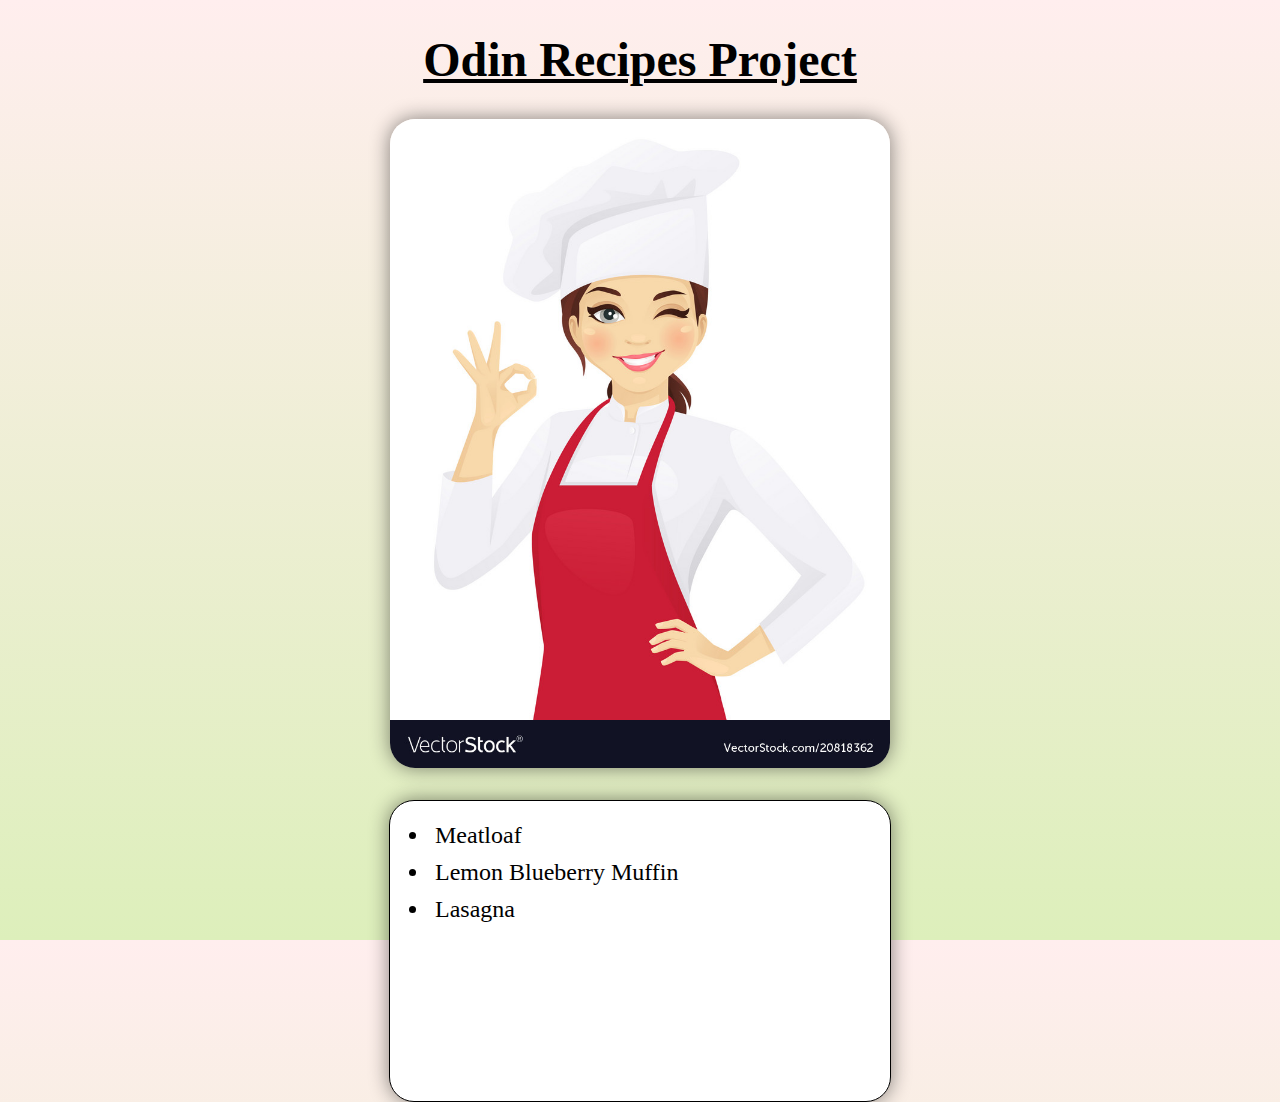
<file: index.html>
<!DOCTYPE html>
<html lang="en">
  <head>
    <link rel="stylesheet" href="style.css">
    <meta charset="utf-8">
    <title>Odin Recipes</title>
  </head>
  <body>
    <h1>Odin Recipes Project</h1>
    <img class="section" src="images/chef.jpg" alt="A cute picture of a chef">
     <div id="contents" class="section">
      <ul>
        <li class="recipe"><a href="recipes/meatloaf.html">Meatloaf</a></li>
        <li class="recipe"><a href="recipes/lemon-blueberry-muffin.html">Lemon Blueberry Muffin</a></li>
        <li class="recipe"><a href="recipes/lasagna.html">Lasagna</a></li>
      </ul>
     </div>
  </body>
</html>
</file>
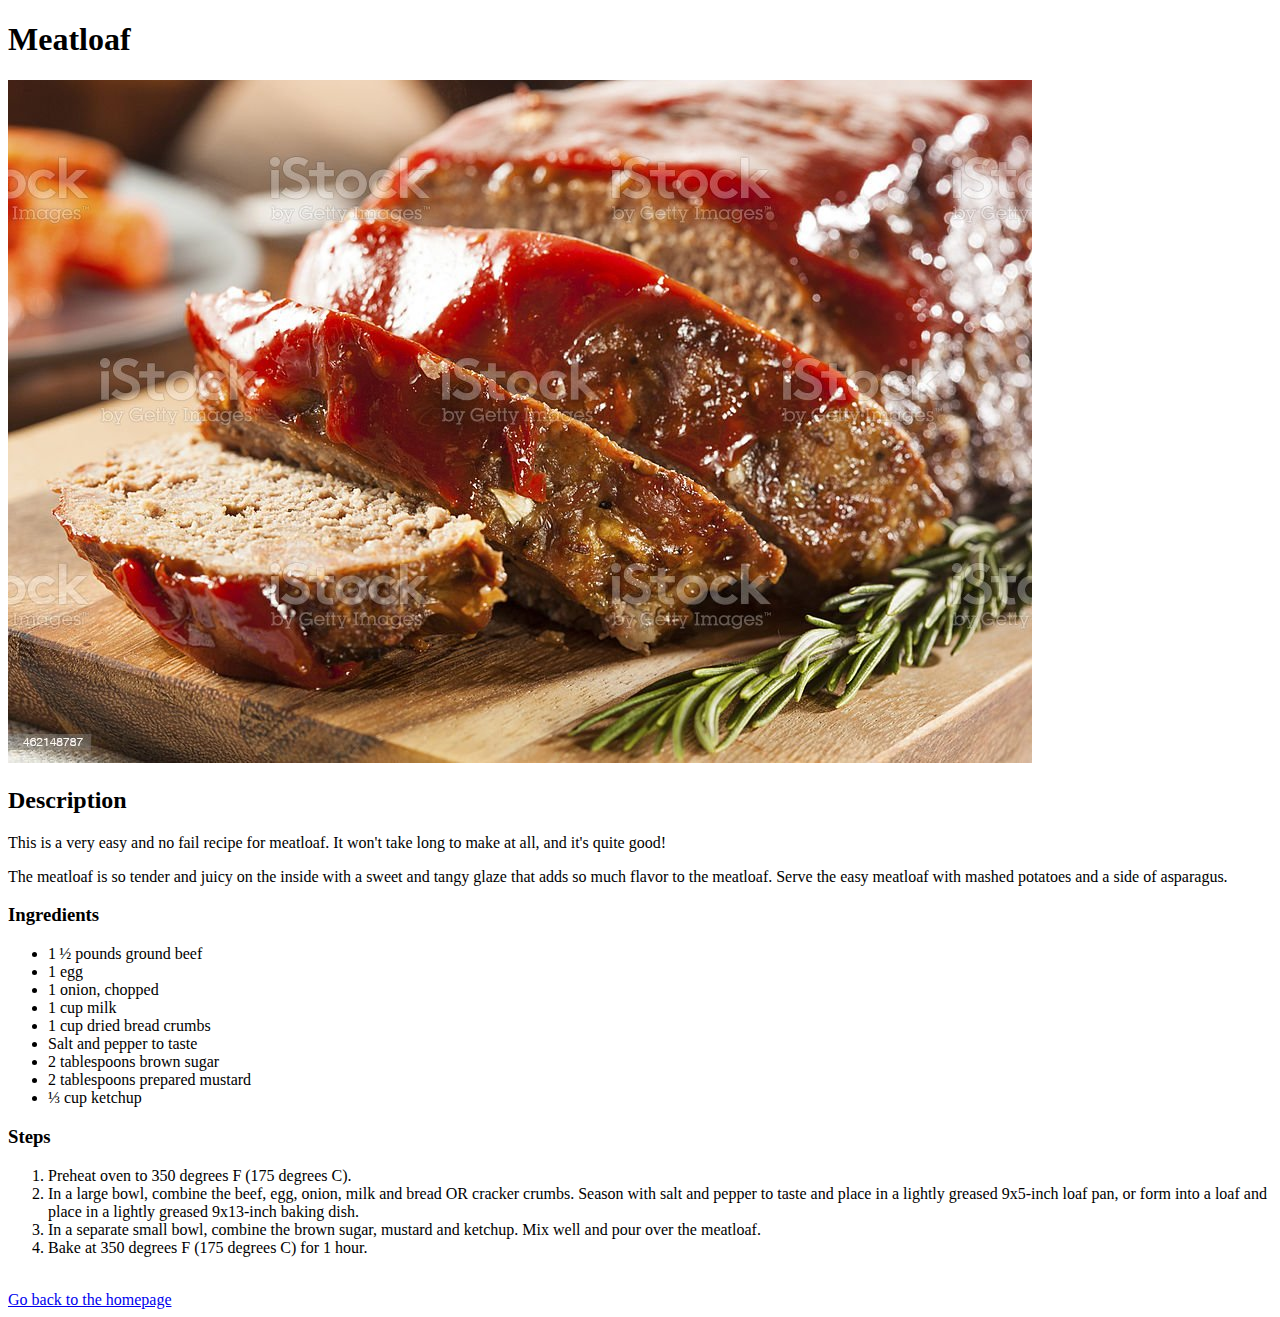
<file: meatloaf.html>
<!DOCTYPE html>
<html lang="en">
  <head>
    <meta charset="utf-8">
    <title>Odin Recipes</title>
  </head>
  <body>
    <h1>Meatloaf</h1>
    <img src="images/meatloaf.jpg" alt="An enticing picture of a meatloaf">
    <h2>Description</h2>
    <p>This is a very easy and no fail recipe for meatloaf. It won't take long to make at all, and it's quite good!</p>
    <p>The meatloaf is so tender and juicy on the inside with a sweet and tangy glaze that adds so much flavor to the meatloaf. Serve the easy meatloaf with mashed potatoes and a side of asparagus.</p>
    <h3>Ingredients</h3>
      <ul>
         <li>1 ½  pounds ground beef</li>
         <li>1 egg</li>
         <li>1 onion, chopped</li>
         <li>1 cup milk</li>
         <li>1 cup dried bread crumbs</li>
         <li>Salt and pepper to taste</li>
         <li>2 tablespoons brown sugar</li>
         <li>2 tablespoons prepared mustard</li>
         <li>⅓ cup ketchup</li>
      </ul>
    <h3>Steps</h3>
      <ol>
         <li>Preheat oven to 350 degrees F (175 degrees C).</li>
         <li>In a large bowl, combine the beef, egg, onion, milk and bread OR cracker crumbs. Season with salt and pepper to taste and place in a lightly greased 9x5-inch loaf pan, or form into a loaf and place in a lightly greased 9x13-inch baking dish.</li>
         <li>In a separate small bowl, combine the brown sugar, mustard and ketchup. Mix well and pour over the meatloaf.</li>
         <li>Bake at 350 degrees F (175 degrees C) for 1 hour.</li>
      </ol>
      <br>
      <a href="index.html">Go back to the homepage</a>
  </body>
</html>
</file>
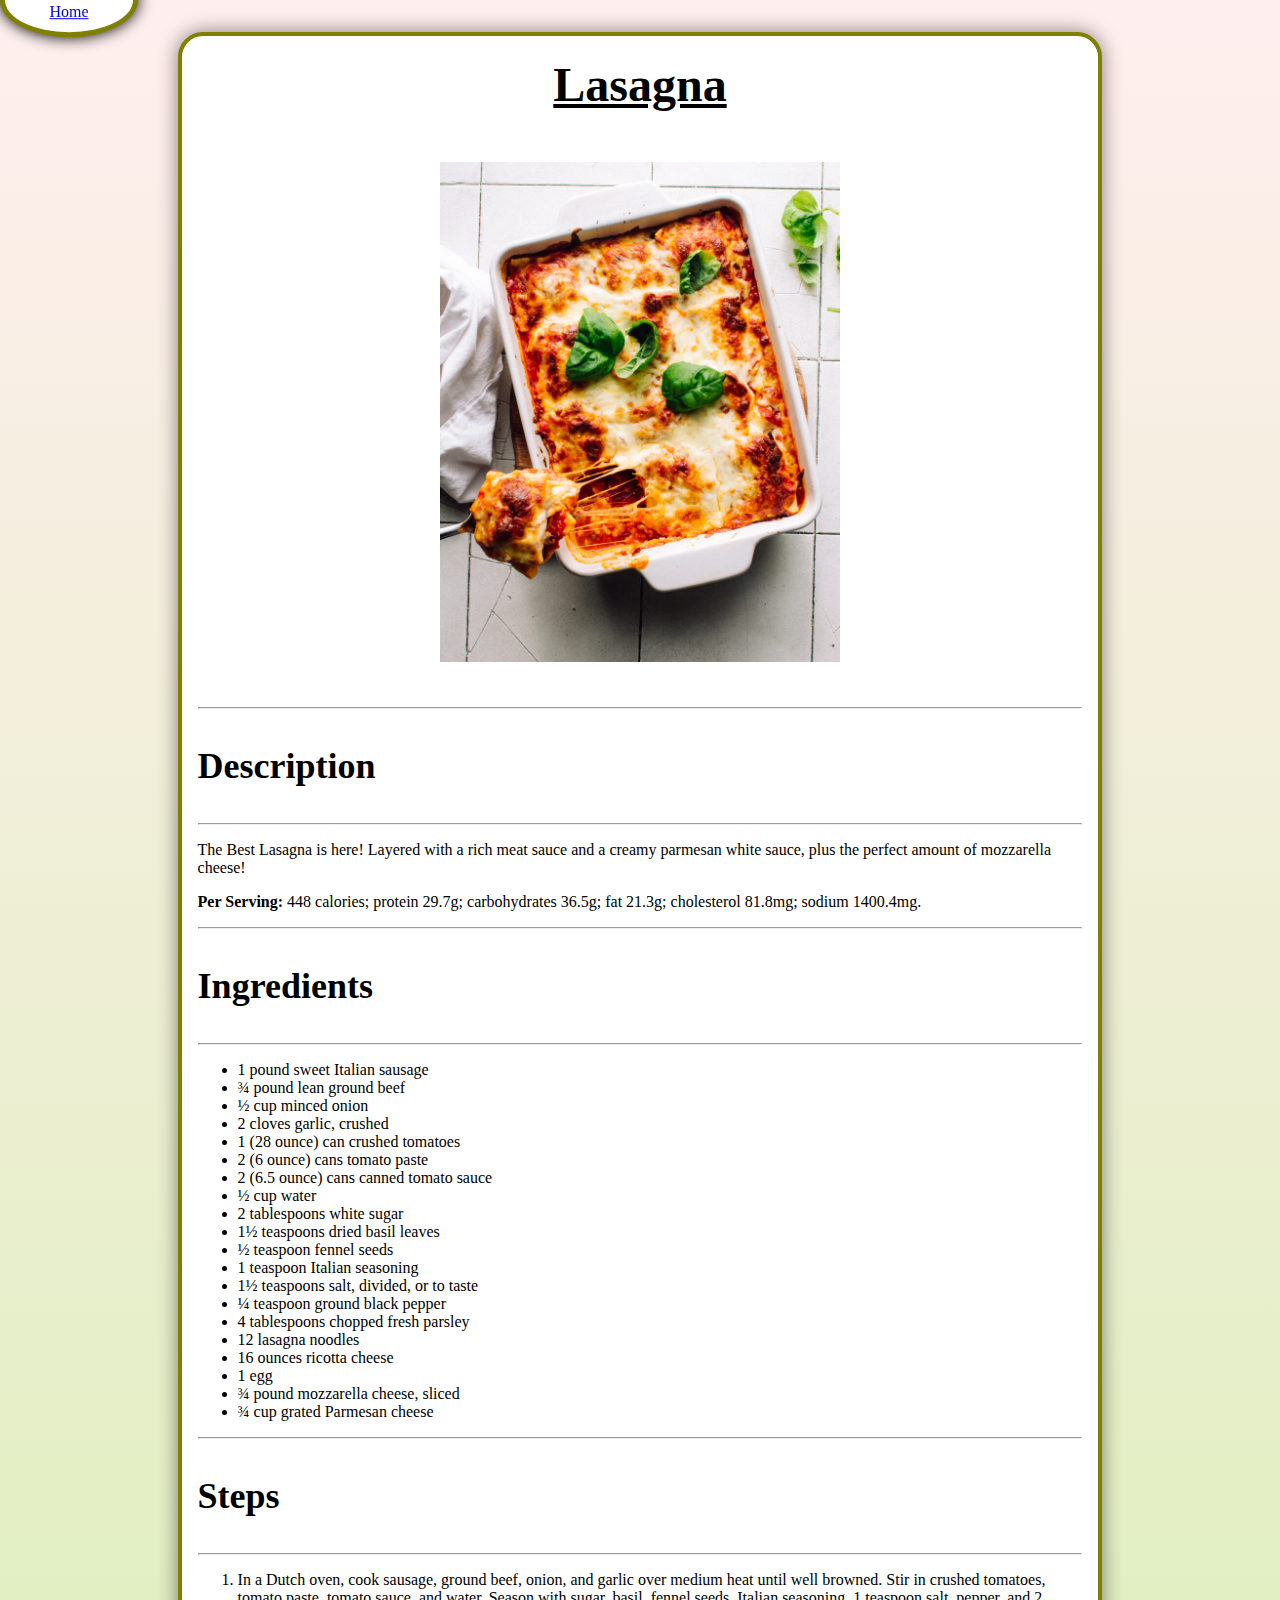
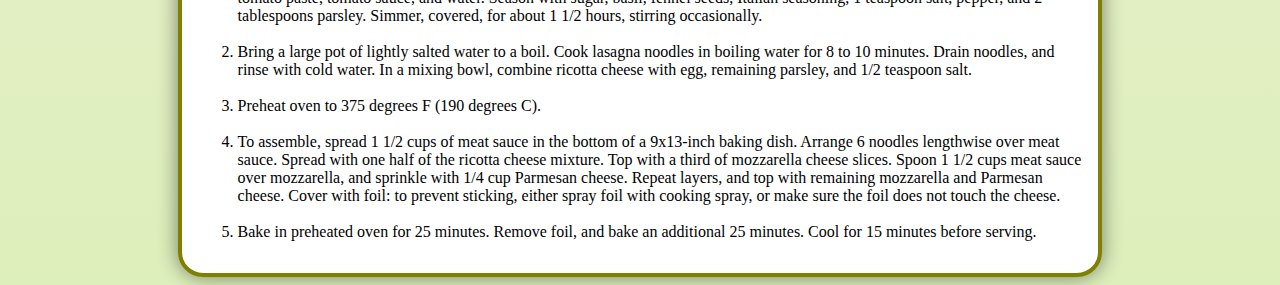
<file: recipes/lasagna.html>
<!DOCTYPE html>
<html lang="en">
  <head>
    <link rel="stylesheet" href="style.css">
    <meta charset="utf-8">
    <title>Lasagna</title>
  </head>
  <body>
    <header>
      <a href="../index.html">Home</a>
    </header>
    <div id="contents">  
      <h1>Lasagna</h1>
      <img src="../images/lasagna.jpg" alt="Freshly made lasagna">
    <hr>
      <h3>Description</h3>
    <hr>
      <p>The Best Lasagna is here! Layered with a rich meat sauce and a creamy parmesan white sauce, plus the perfect amount of mozzarella cheese!</p>
      <p><strong>Per Serving:</strong> 448 calories; protein 29.7g; carbohydrates 36.5g; fat 21.3g; cholesterol 81.8mg; sodium 1400.4mg. </p>
    <hr>
      <h3>Ingredients</h3>
    <hr>
      <ul>
         <li>1 pound sweet Italian sausage</li>
         <li>¾ pound lean ground beef</li>
         <li>½ cup minced onion</li>
         <li>2 cloves garlic, crushed</li>
         <li>1 (28 ounce) can crushed tomatoes</li>
         <li>2 (6 ounce) cans tomato paste</li>
         <li>2 (6.5 ounce) cans canned tomato sauce</li>
         <li>½ cup water</li>
         <li>2 tablespoons white sugar</li>
         <li>1½ teaspoons dried basil leaves</li>
         <li>½ teaspoon fennel seeds</li>
         <li>1 teaspoon Italian seasoning</li>
         <li>1½ teaspoons salt, divided, or to taste</li>
	       <li>¼ teaspoon ground black pepper</li>
	       <li>4 tablespoons chopped fresh parsley</li>
	       <li>12 lasagna noodles</li>
	       <li>16 ounces ricotta cheese</li>
	       <li>1 egg</li>
	       <li>¾ pound mozzarella cheese, sliced</li>
	       <li>¾ cup grated Parmesan cheese</li>
      </ul>
    <hr>  
       <h3>Steps</h3>
    <hr>
      <ol>
         <li>In a Dutch oven, cook sausage, ground beef, onion, and garlic over medium heat until well browned. Stir in crushed tomatoes, tomato paste, tomato sauce, and water. Season with sugar, basil, fennel seeds, Italian seasoning, 1 teaspoon salt, pepper, and 2 tablespoons parsley. Simmer, covered, for about 1 1/2 hours, stirring occasionally.</li>
         <br>
         <li>Bring a large pot of lightly salted water to a boil. Cook lasagna noodles in boiling water for 8 to 10 minutes. Drain noodles, and rinse with cold water. In a mixing bowl, combine ricotta cheese with egg, remaining parsley, and 1/2 teaspoon salt.</li>
         <br>
         <li>Preheat oven to 375 degrees F (190 degrees C).</li>
         <br>
         <li>To assemble, spread 1 1/2 cups of meat sauce in the bottom of a 9x13-inch baking dish. Arrange 6 noodles lengthwise over meat sauce. Spread with one half of the ricotta cheese mixture. Top with a third of mozzarella cheese slices. Spoon 1 1/2 cups meat sauce over mozzarella, and sprinkle with 1/4 cup Parmesan cheese. Repeat layers, and top with remaining mozzarella and Parmesan cheese. Cover with foil: to prevent sticking, either spray foil with cooking spray, or make sure the foil does not touch the cheese.</li>
         <br>
         <li>Bake in preheated oven for 25 minutes. Remove foil, and bake an additional 25 minutes. Cool for 15 minutes before serving.</li>
      </ol>
    </div>
  </body>
</html>
</file>
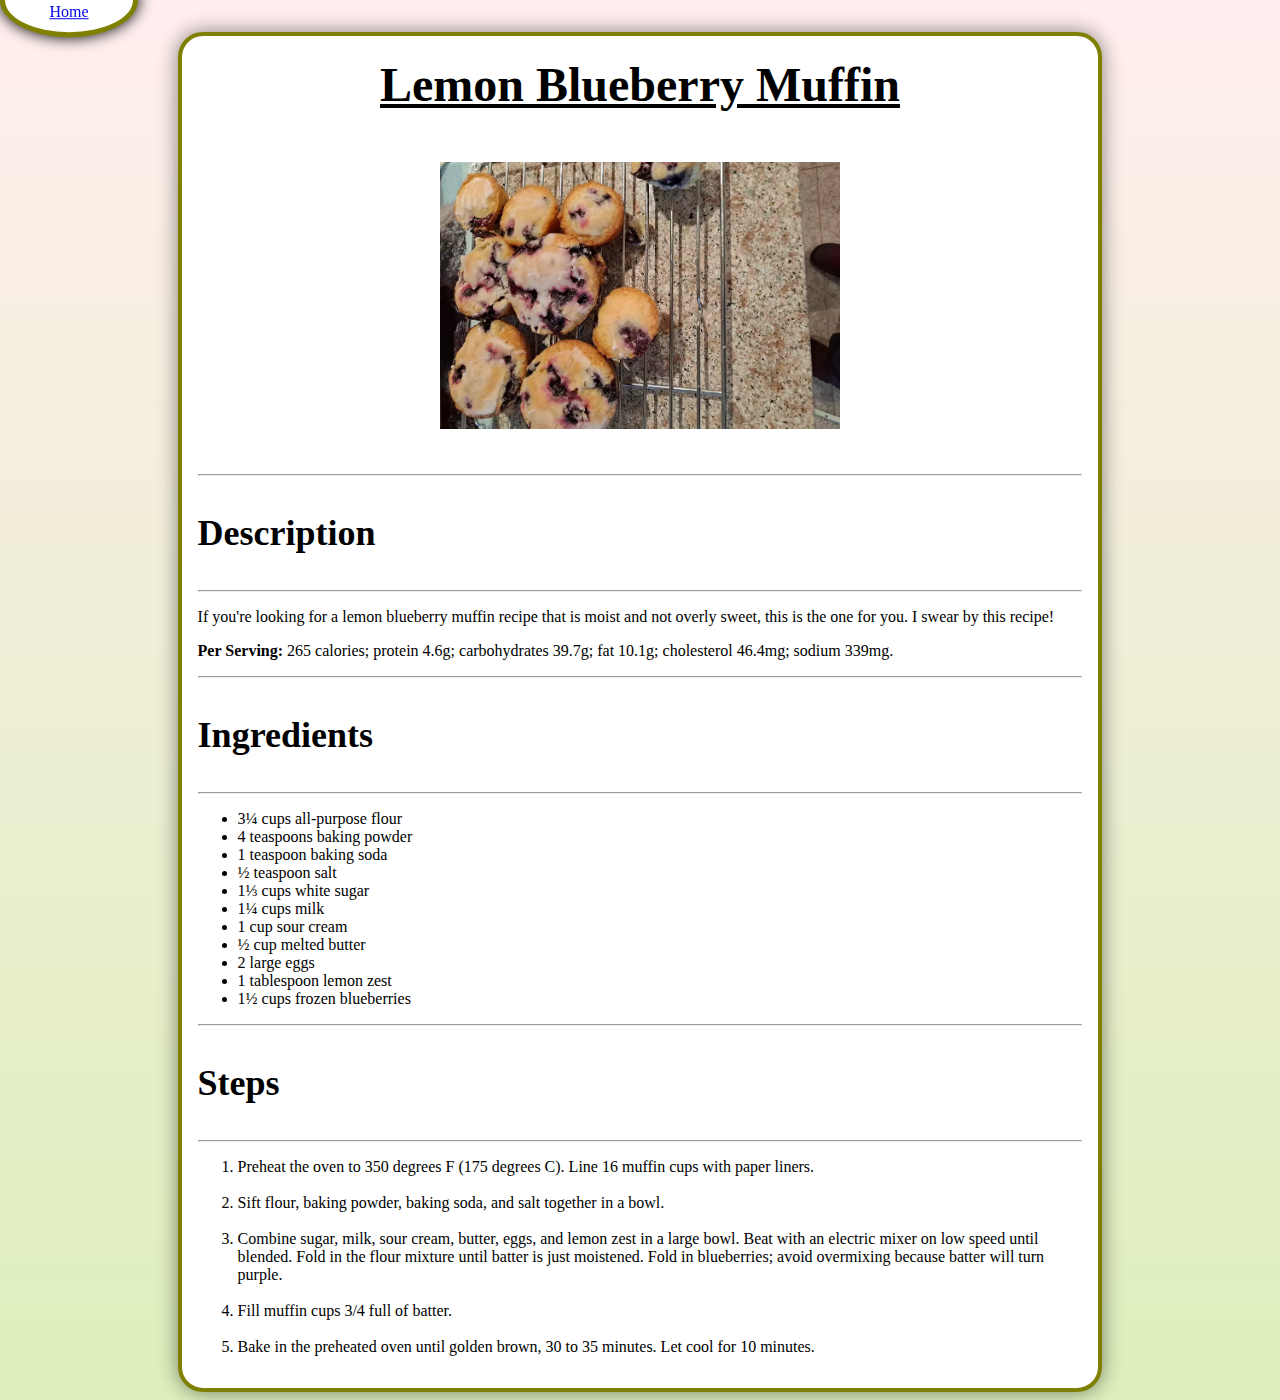
<file: recipes/lemon-blueberry-muffin.html>
<!DOCTYPE html>
<html lang="en">
  <head>
    <meta charset="utf-8">
    <link rel="stylesheet" href="style.css">
    <title>Lemon Blueberry Muffin</title>
  </head>
  <body>
    <header>
      <a href="../index.html">Home</a>
    </header>
    <div id="contents">
      <h1>Lemon Blueberry Muffin</h1>
      <img src="../images/muffin.jpg" alt="Lemon blueberry mufin">
    <hr>
      <h3>Description</h3>
    <hr>
      <p>If you're looking for a lemon blueberry muffin recipe that is moist and not overly sweet, this is the one for you. I swear by this recipe!</p>
      <p><strong>Per Serving:</strong> 265 calories; protein 4.6g; carbohydrates 39.7g; fat 10.1g; cholesterol 46.4mg; sodium 339mg.</p>
    <hr>
      <h3>Ingredients</h3>
    <hr>
      <ul>
         <li>3¼ cups all-purpose flour</li>
         <li>4 teaspoons baking powder</li>
         <li>1 teaspoon baking soda</li>
         <li>½ teaspoon salt</li>
         <li>1⅓ cups white sugar</li>
         <li>1¼ cups milk</li>
         <li>1 cup sour cream</li>
         <li>½ cup melted butter</li>
         <li>2 large eggs</li>
         <li>1 tablespoon lemon zest</li>
         <li>1½ cups frozen blueberries</li>
      </ul>
    <hr>
      <h3>Steps</h3>
    <hr>
      <ol>
         <li>Preheat the oven to 350 degrees F (175 degrees C). Line 16 muffin cups with paper liners.</li>
         <br>
         <li>Sift flour, baking powder, baking soda, and salt together in a bowl.</li>
         <br>
         <li>Combine sugar, milk, sour cream, butter, eggs, and lemon zest in a large bowl. Beat with an electric mixer on low speed until blended. Fold in the flour mixture until batter is just moistened. Fold in blueberries; avoid overmixing because batter will turn purple.</li>
         <br>
         <li>Fill muffin cups 3/4 full of batter.</li>
         <br>
         <li>Bake in the preheated oven until golden brown, 30 to 35 minutes. Let cool for 10 minutes.</li>
      </ol>
    </div>
  </body>
</html>
</file>
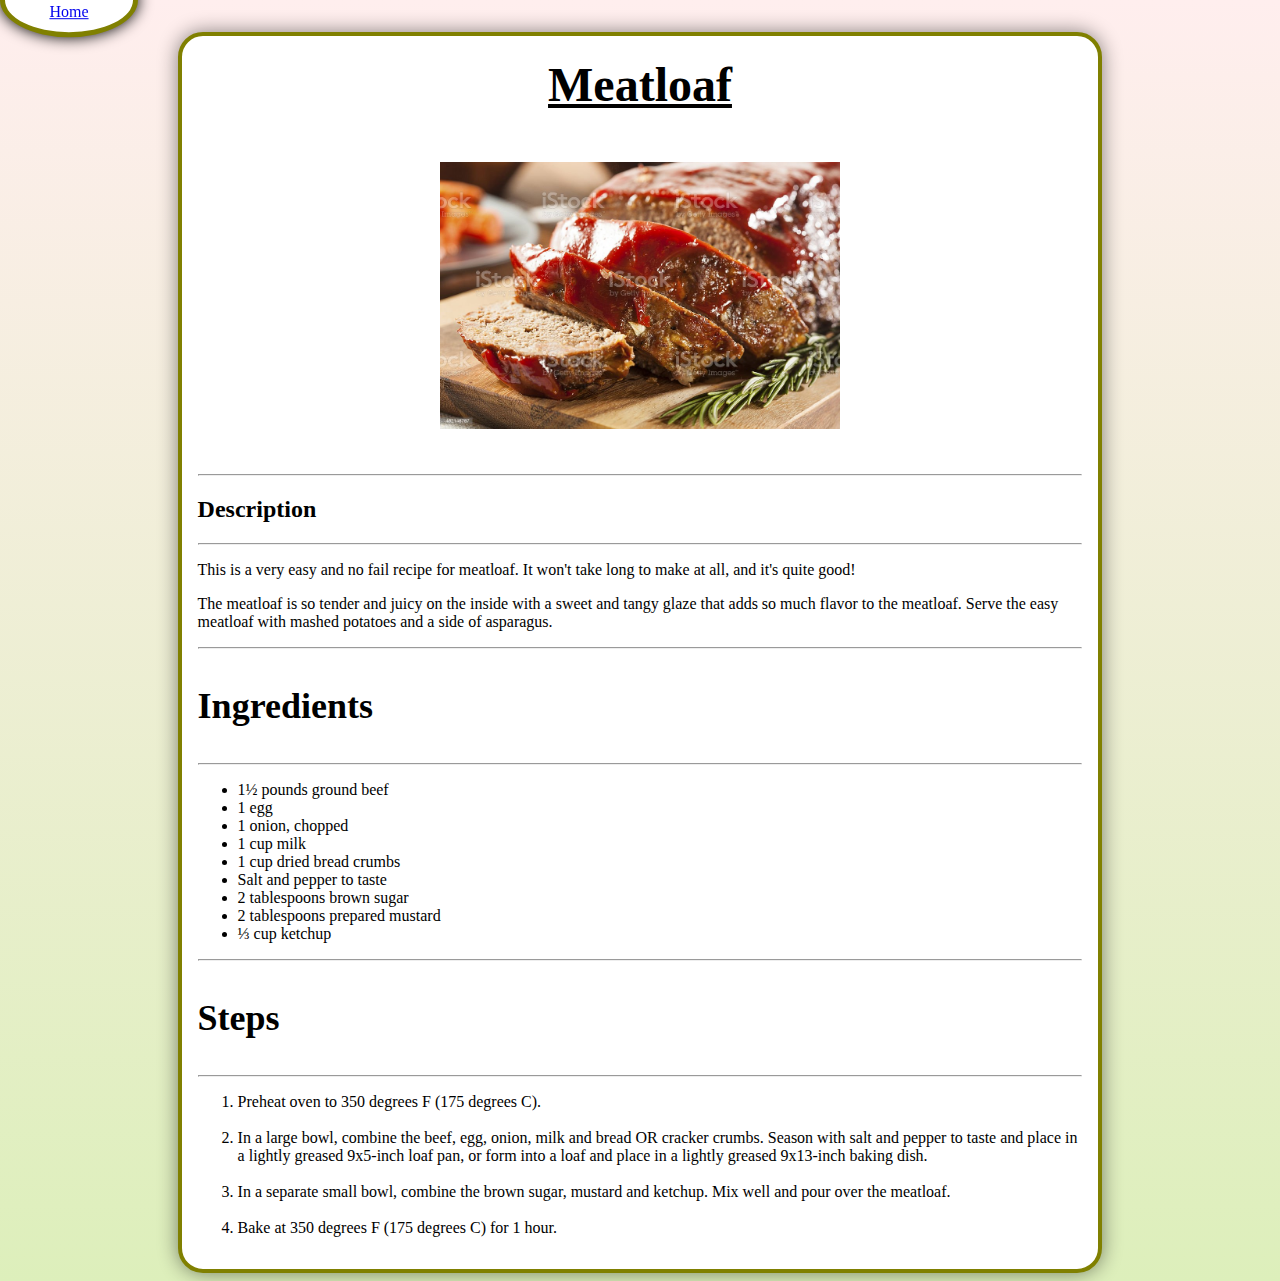
<file: recipes/meatloaf.html>
<!DOCTYPE html>
<html lang="en">
  <head>
    <meta charset="utf-8">
    <link rel="stylesheet" href="style.css">
    <title>Meatloaf</title>
  </head>
  <body>
    <header>
      <a href="../index.html">Home</a>
    </header>
    <div id="contents">
      <h1>Meatloaf</h1>
      <img src="../images/meatloaf.jpg" alt="An enticing picture of a meatloaf">
    <hr>
      <h2>Description</h2>
    <hr>
    <p>This is a very easy and no fail recipe for meatloaf. It won't take long to make at all, and it's quite good!</p>
    <p>The meatloaf is so tender and juicy on the inside with a sweet and tangy glaze that adds so much flavor to the meatloaf. Serve the easy meatloaf with mashed potatoes and a side of asparagus.</p>
    <hr>
      <h3>Ingredients</h3>
    <hr>
      <ul>
         <li>1½  pounds ground beef</li>
         <li>1 egg</li>
         <li>1 onion, chopped</li>
         <li>1 cup milk</li>
         <li>1 cup dried bread crumbs</li>
         <li>Salt and pepper to taste</li>
         <li>2 tablespoons brown sugar</li>
         <li>2 tablespoons prepared mustard</li>
         <li>⅓ cup ketchup</li>
      </ul>
    <hr>  
      <h3>Steps</h3>
    <hr>
      <ol>
         <li>Preheat oven to 350 degrees F (175 degrees C).</li>
         <br>
         <li>In a large bowl, combine the beef, egg, onion, milk and bread OR cracker crumbs. Season with salt and pepper to taste and place in a lightly greased 9x5-inch loaf pan, or form into a loaf and place in a lightly greased 9x13-inch baking dish.</li>
         <br>
         <li>In a separate small bowl, combine the brown sugar, mustard and ketchup. Mix well and pour over the meatloaf.</li>
         <br>
         <li>Bake at 350 degrees F (175 degrees C) for 1 hour.</li>
      </ol>
    </div>  
  </body>
</html>
</file>
<file: style.css>
h1 {
    text-align:center;
    font-family: 'Playfair Display', serif;
    font-size: 3rem;
    font-weight: bold;
    text-decoration: underline;
}

body {
    background: linear-gradient(180deg, #FFEEEE, #DDEFBB);
    height: 100vh;
}

.section {
    display: block;
    margin:auto;
    border-radius: 25px;
    width: min(70%, 500px);
    box-shadow: 0px 0px 20px rgba(0, 0, 0, 0.479);
}

#contents {
    margin-top: 2rem;
    height: 300px;
    border: 1px solid black;
    text-align: left;
    border-radius: 25px;
    background-color: rgb(255, 255, 255);
}

.recipe {
    padding: 5px;
    font-size: 1.5rem;
}

a {
    color: black;
    text-decoration: none;
}
</file>
<file: recipes/style.css>
header {
    transform: translateY(-2.3rem);
    text-align: center;
    position: fixed;
    height: 4rem;
    width:8rem;
    line-height: 5.5rem;
    left:0px;
    top:0px;
    background-color: white;
    box-shadow: 0px 0px 15px black;
    border-radius: 50%;
    border: 5px solid olive;
}

h1 {
    text-align:center;
    font-family: 'Playfair Display', serif;
    font-size: 3rem;
    font-weight: bold;
    text-decoration: underline;
    height:100px;
    margin-top: 5px;
    margin-bottom:5px;
}

img {
    display: block;
    margin:auto;
    margin-bottom: 45px;
    width:400px;
}

#contents {

    display:block;
    margin:auto;
    padding: 1rem;
    margin-top: 2rem;
    width: max(70%,400px);
    border: 4px solid olive;
    text-align: left;
    border-radius: 25px;
    background-color: white;
    box-shadow: 0px 0px 20px rgba(0, 0, 0, 0.479);
    overflow: hidden;
}

body {
    background: linear-gradient(180deg, #FFEEEE, #DDEFBB);
    height: fit-content;
}

h3 {
    font-size: 36px;
}
</file>
